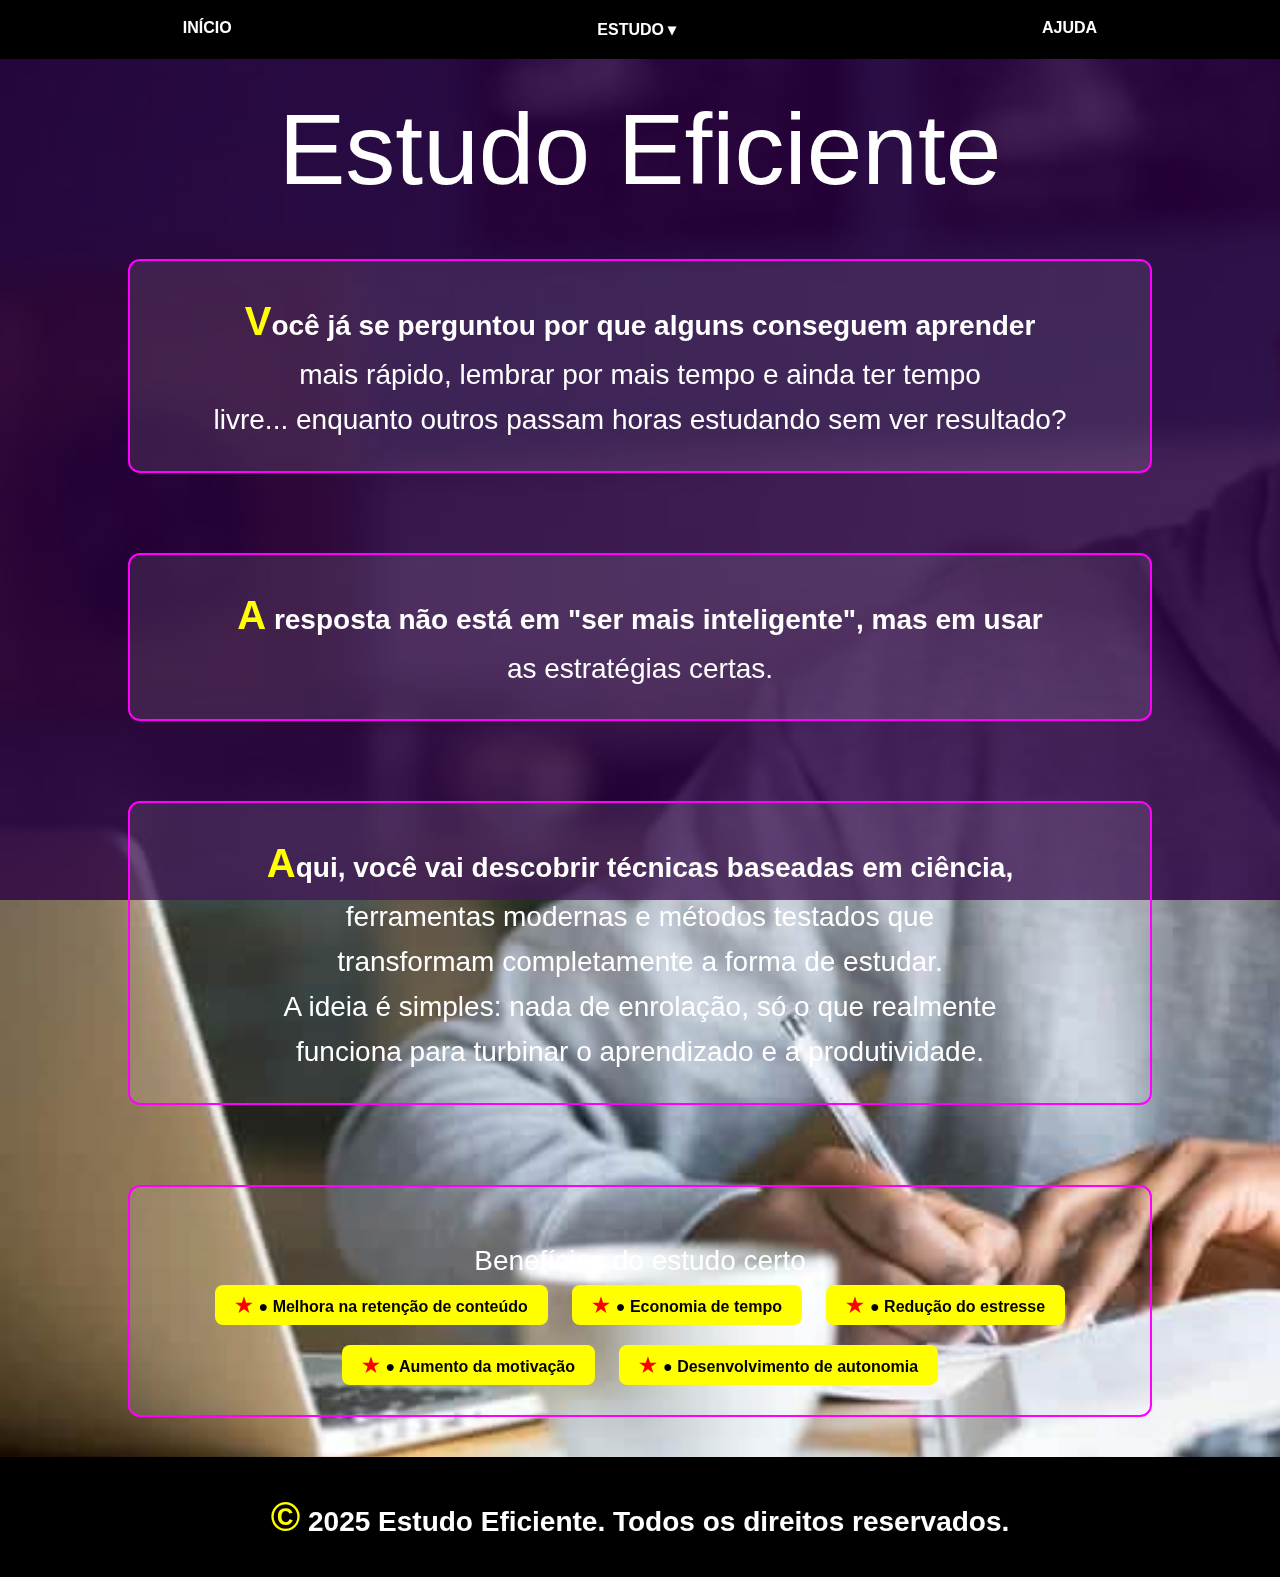
<file: index.html>
<!DOCTYPE html>
<html lang="pt-br">

<head>
  <meta charset="utf-8">
  <meta name="viewport" content="width=device-width, initial-scale=1.0">
  <title>Página Inicial</title>
  <link rel="stylesheet" href="reset.css">
  <link rel="stylesheet" href="style.css">
</head>

<body class="indexback">

  <nav class="navegacao">

    <a href="index.html">Início</a>

    <div class="dropdown">
      <button class="dropbtn">Estudo ▾</button>
      <div class="dropdown-content">
        <a href="formaerrada.html">Você estuda de forma errada</a>
        <a href="comoestudar.html">Como estudar?</a>
        <a href="produtividademaxima.html">Produtividade máxima</a>
        <a href="apsseferramentas.html">Apps e ferramentas</a>
      </div>
    </div>

    <a href="ajuda.html">Ajuda</a>

  </nav>


  <h1>Estudo Eficiente</h1>

  <div class="bloco">
    <p>Você já se perguntou por que alguns conseguem aprender<br>mais rápido, lembrar por mais tempo e ainda ter
      tempo<br> livre... enquanto outros passam horas estudando sem ver resultado?</p>
  </div>

  <div class="bloco">
    <p>A resposta não está em "ser mais inteligente", mas em usar<br> as estratégias certas.</p>
  </div>

  <div class="bloco">
    <p>Aqui, você vai descobrir técnicas baseadas em ciência,<br> ferramentas modernas e métodos testados que<br>
      transformam completamente a forma de estudar.<br>A ideia é simples: nada de enrolação, só o que
      realmente<br>funciona para turbinar o aprendizado e a produtividade.</p>
  </div>

  <div class="bloco">
    <h2><b>Benefícios do estudo certo</b></h2>
    <ul class="lista-estudo">
      <li>● Melhora na retenção de conteúdo</li>
      <li>● Economia de tempo</li>
      <li>● Redução do estresse</li>
      <li>● Aumento da motivação</li>
      <li>● Desenvolvimento de autonomia</li>
    </ul>
  </div>

  <footer>
    <p>&copy; 2025 Estudo Eficiente. Todos os direitos reservados.</p>
  </footer>

</body>

</html>
</file>
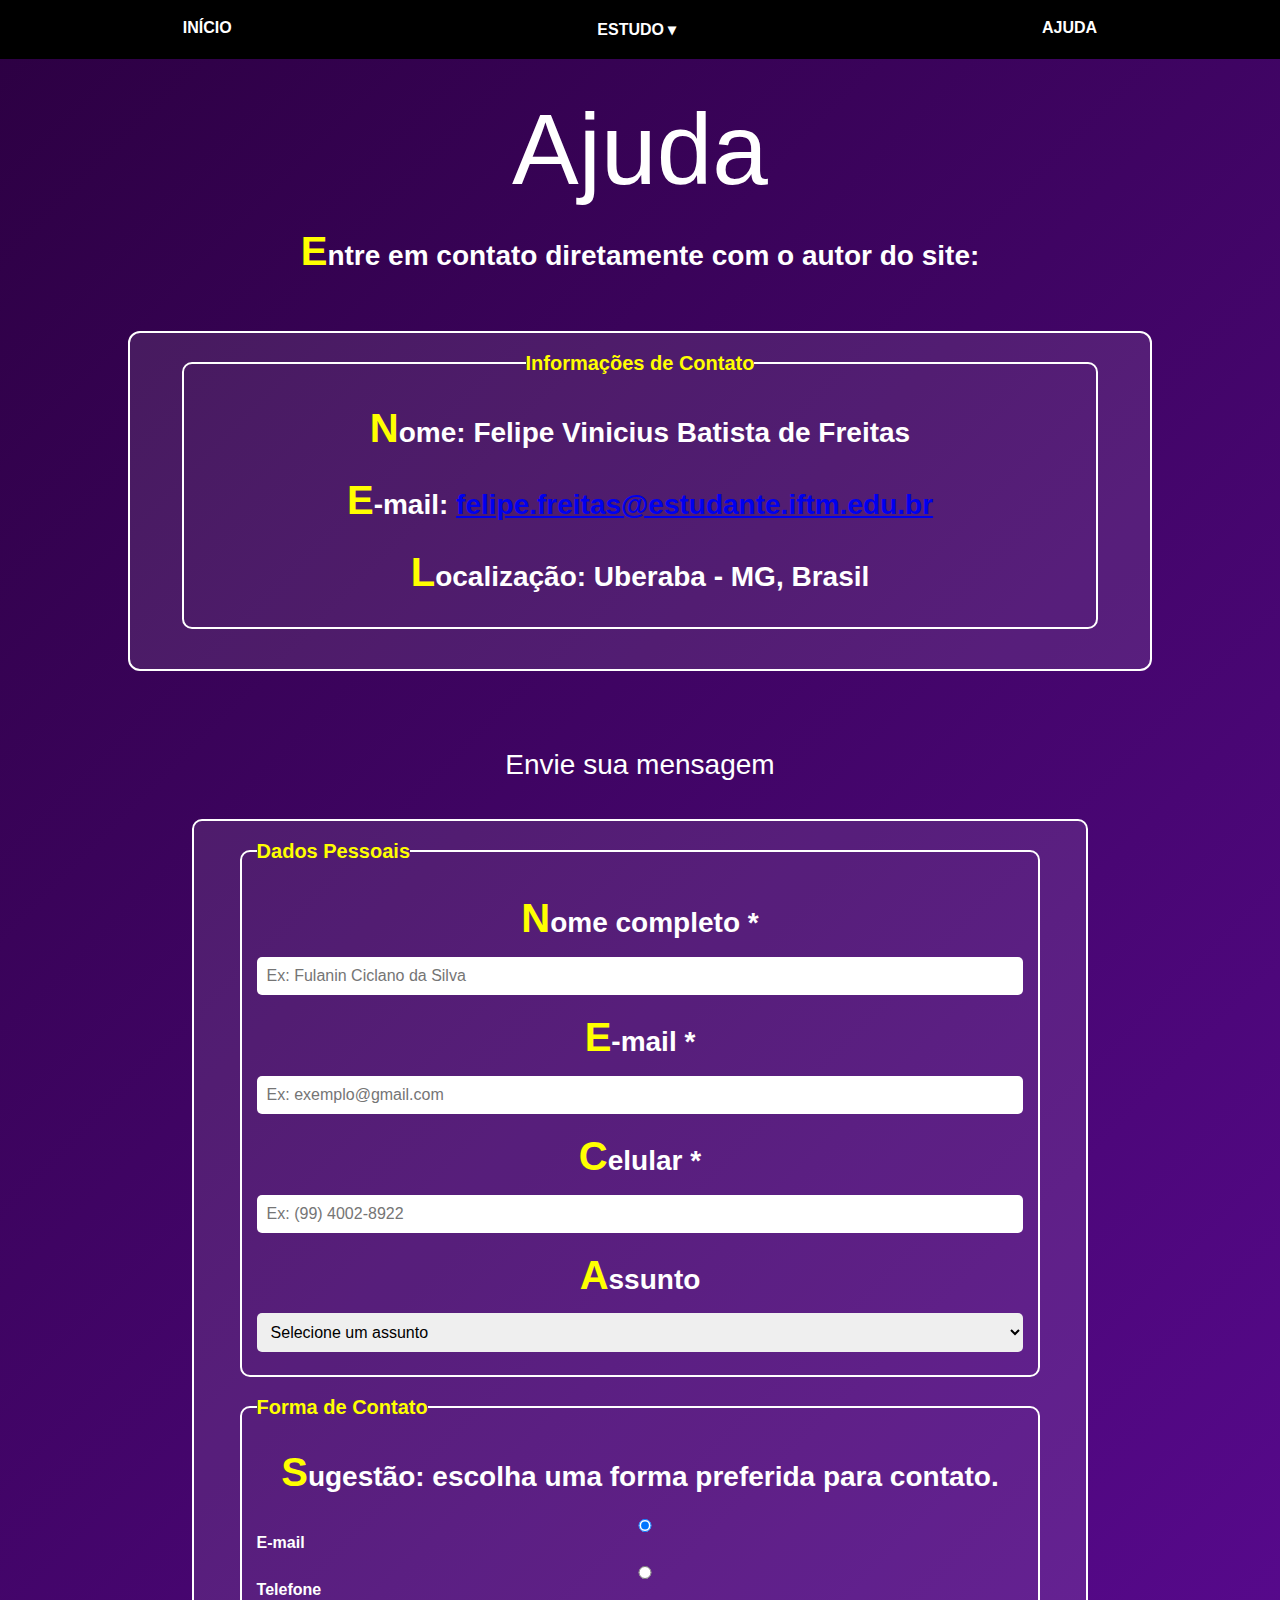
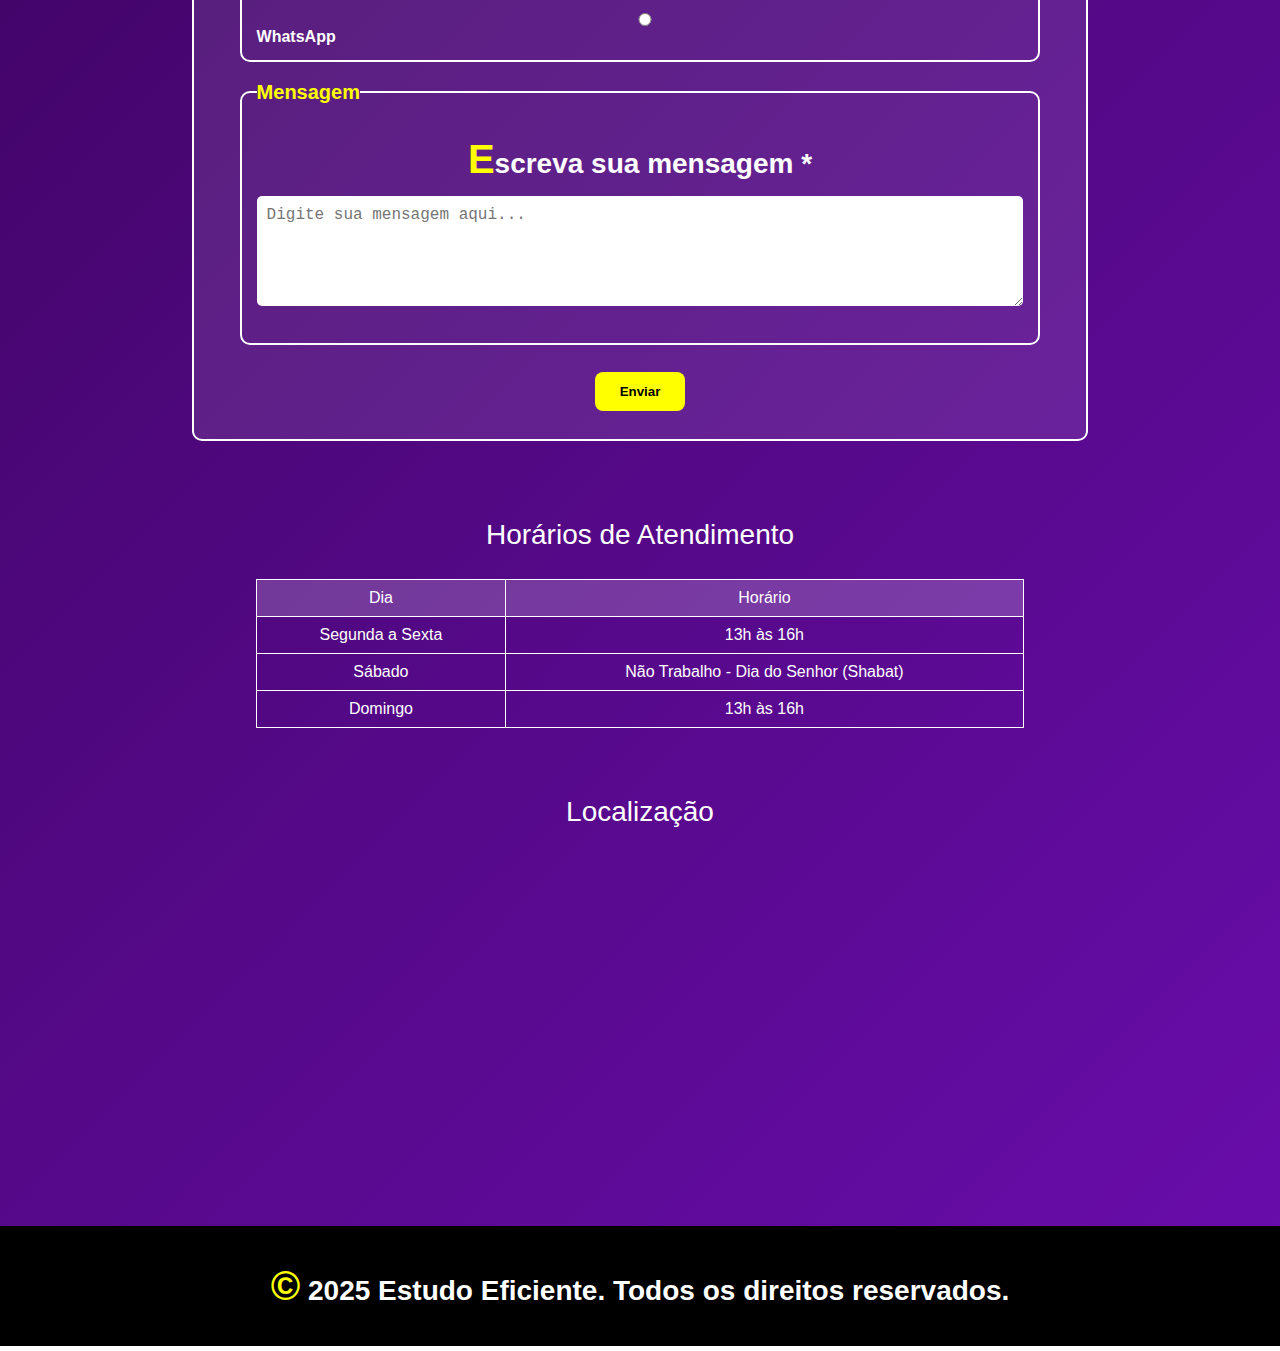
<file: ajuda.html>
<!DOCTYPE html>
<html lang="pt-br">

<head>
  <meta charset="utf-8">
  <meta name="viewport" content="width=device-width, initial-scale=1.0">
  <title>Ajuda</title>
  <link rel="stylesheet" href="reset.css">
  <link rel="stylesheet" href="style.css">
  <style>
    /* ====== ESTILOS ESPECÍFICOS DO FORMULÁRIO ====== */

    form {
      width: 70%;
      margin: 40px auto;
      background-color: rgba(255, 255, 255, 0.1);
      border: 2px solid white;
      border-radius: 10px;
      padding: 20px;
      box-sizing: border-box;
      text-align: left;
    }

    fieldset {
      border: 2px solid white;
      margin-bottom: 20px;
      padding: 15px;
      border-radius: 10px;
    }

    legend {
      color: yellow;
      font-weight: bold;
      font-size: 20px;
    }

    label {
      display: block;
      margin-top: 10px;
      color: white;
      font-weight: bold;
    }

    input,
    select,
    textarea {
      width: 100%;
      padding: 10px;
      margin-top: 5px;
      border-radius: 5px;
      border: none;
      box-sizing: border-box;
      font-size: 16px;
    }

    input:focus,
    textarea:focus,
    select:focus {
      outline: 2px solid yellow;
      background-color: rgba(255, 255, 255, 0.2);
      transition: 0.3s;
    }

    /* ====== BOTÃO ====== */
    .botao-enviar {
      background-color: yellow;
      color: black;
      font-weight: bold;
      border: none;
      border-radius: 8px;
      padding: 12px 25px;
      cursor: pointer;
      transition: background-color 0.3s, transform 0.3s;
    }

    .botao-enviar:hover {
      background-color: white;
      transform: scale(1.05);
    }

    .botao-enviar:active {
      transform: scale(0.95);
    }

    /* ====== TABELA ====== */
    table {
      width: 60%;
      margin: 30px auto;
      border-collapse: collapse;
      text-align: center;
    }

    th,
    td {
      border: 1px solid white;
      padding: 10px;
      color: white;
    }

    th {
      background-color: rgba(255, 255, 255, 0.2);
    }

    /* ====== IFRAME ====== */
    iframe {
      width: 100%;
      /* ocupa toda a largura disponível */
      height: 400px;
      /* altura ajustável */
      border: 0;
      /* remove a borda */
      display: block;
    }
  </style>
</head>

<body>

  <nav class="navegacao">

    <a href="index.html">Início</a>

    <div class="dropdown">
      <button class="dropbtn">Estudo ▾</button>
      <div class="dropdown-content">
        <a href="formaerrada.html">Você estuda de forma errada</a>
        <a href="comoestudar.html">Como estudar?</a>
        <a href="produtividademaxima.html">Produtividade máxima</a>
        <a href="apsseferramentas.html">Apps e ferramentas</a>
      </div>
    </div>

    <a href="ajuda.html">Ajuda</a>

  </nav>

  <header>
    <h1>Ajuda</h1>
    <p>Entre em contato diretamente com o autor do site:</p>
  </header>

  <section class="bloco">
    <fieldset>
      <legend>Informações de Contato</legend>
      <p><strong>Nome:</strong> Felipe Vinicius Batista de Freitas</p>
      <p><strong>E-mail:</strong>
        <a href="mailto:felipe.freitas@estudante.iftm.edu.br">
          felipe.freitas@estudante.iftm.edu.br
        </a>
      </p>
      <p><strong>Localização:</strong> Uberaba - MG, Brasil</p>
    </fieldset>
  </section>

  <section>
    <h2>Envie sua mensagem</h2>
    <form action="#" method="post">
      <fieldset>
        <legend>Dados Pessoais</legend>

        <p>
          <label for="nome">Nome completo *</label>
          <input type="text" id="nome" name="nome" placeholder="Ex: Fulanin Ciclano da Silva" required>
        </p>

        <p>
          <label for="email">E-mail *</label>
          <input type="email" id="email" name="email" placeholder="Ex: exemplo@gmail.com" required>
        </p>

        <p>
          <label for="telefone">Celular *</label>
          <input type="tel" id="telefone" name="telefone" placeholder="Ex: (99) 4002-8922" required
            pattern="\(\d{2}\)\s?\d{5}-\d{4}">
        </p>

        <p>
          <label for="assunto">Assunto</label>
          <select id="assunto" name="assunto">
            <option value="">Selecione um assunto</option>
            <option value="duvida">Dúvida</option>
            <option value="sugestao">Sugestão</option>
            <option value="elogio">Elogio</option>
            <option value="outros">Outros</option>
          </select>
        </p>
      </fieldset>

      <fieldset>
        <legend>Forma de Contato</legend>
        <p>Sugestão: escolha uma forma preferida para contato.</p>
        <label><input type="radio" name="contato" value="email" checked> E-mail</label>
        <label><input type="radio" name="contato" value="telefone"> Telefone</label>
        <label><input type="radio" name="contato" value="whatsapp"> WhatsApp</label>
      </fieldset>

      <fieldset>
        <legend>Mensagem</legend>
        <p>
          <label for="mensagem">Escreva sua mensagem *</label>
          <textarea id="mensagem" name="mensagem" rows="5" placeholder="Digite sua mensagem aqui..."
            required></textarea>
        </p>
      </fieldset>

      <p style="text-align:center;">
        <button type="submit" class="botao-enviar" id="enviar">Enviar</button>
      </p>
    </form>
  </section>

  <section>
    <h2>Horários de Atendimento</h2>
    <table>
      <thead>
        <tr>
          <th>Dia</th>
          <th>Horário</th>
        </tr>
      </thead>
      <tbody>
        <tr>
          <td>Segunda a Sexta</td>
          <td>13h às 16h</td>
        </tr>
        <tr>
          <td>Sábado</td>
          <td>Não Trabalho - Dia do Senhor (Shabat)</td>
        </tr>
        <tr>
          <td>Domingo</td>
          <td>13h às 16h</td>
        </tr>
      </tbody>
    </table>
  </section>

  <section>
    <h2>Localização</h2>
    <iframe
      src="https://www.google.com/maps/embed?pb=!1m18!1m12!1m3!1d3756.4961!2d-47.9325!3d-19.7472!2m3!1f0!2f0!3f0!3m2!1i1024!2i768!4f13.1!3m3!1m2!1s0x94b7b9e9c57b6ef9%3A0x91be5d09a4e3db6b!2sIFTM%20-%20Campus%20Uberaba!5e0!3m2!1spt-BR!2sbr!4v0000000000000"
      width="600" height="450" style="border:1;" allowfullscreen="" loading="lazy"
      referrerpolicy="no-referrer-when-downgrade">
    </iframe>
  </section>


  <footer>
    <p>&copy; 2025 Estudo Eficiente. Todos os direitos reservados.</p>
  </footer>
</body>

</html>
</file>
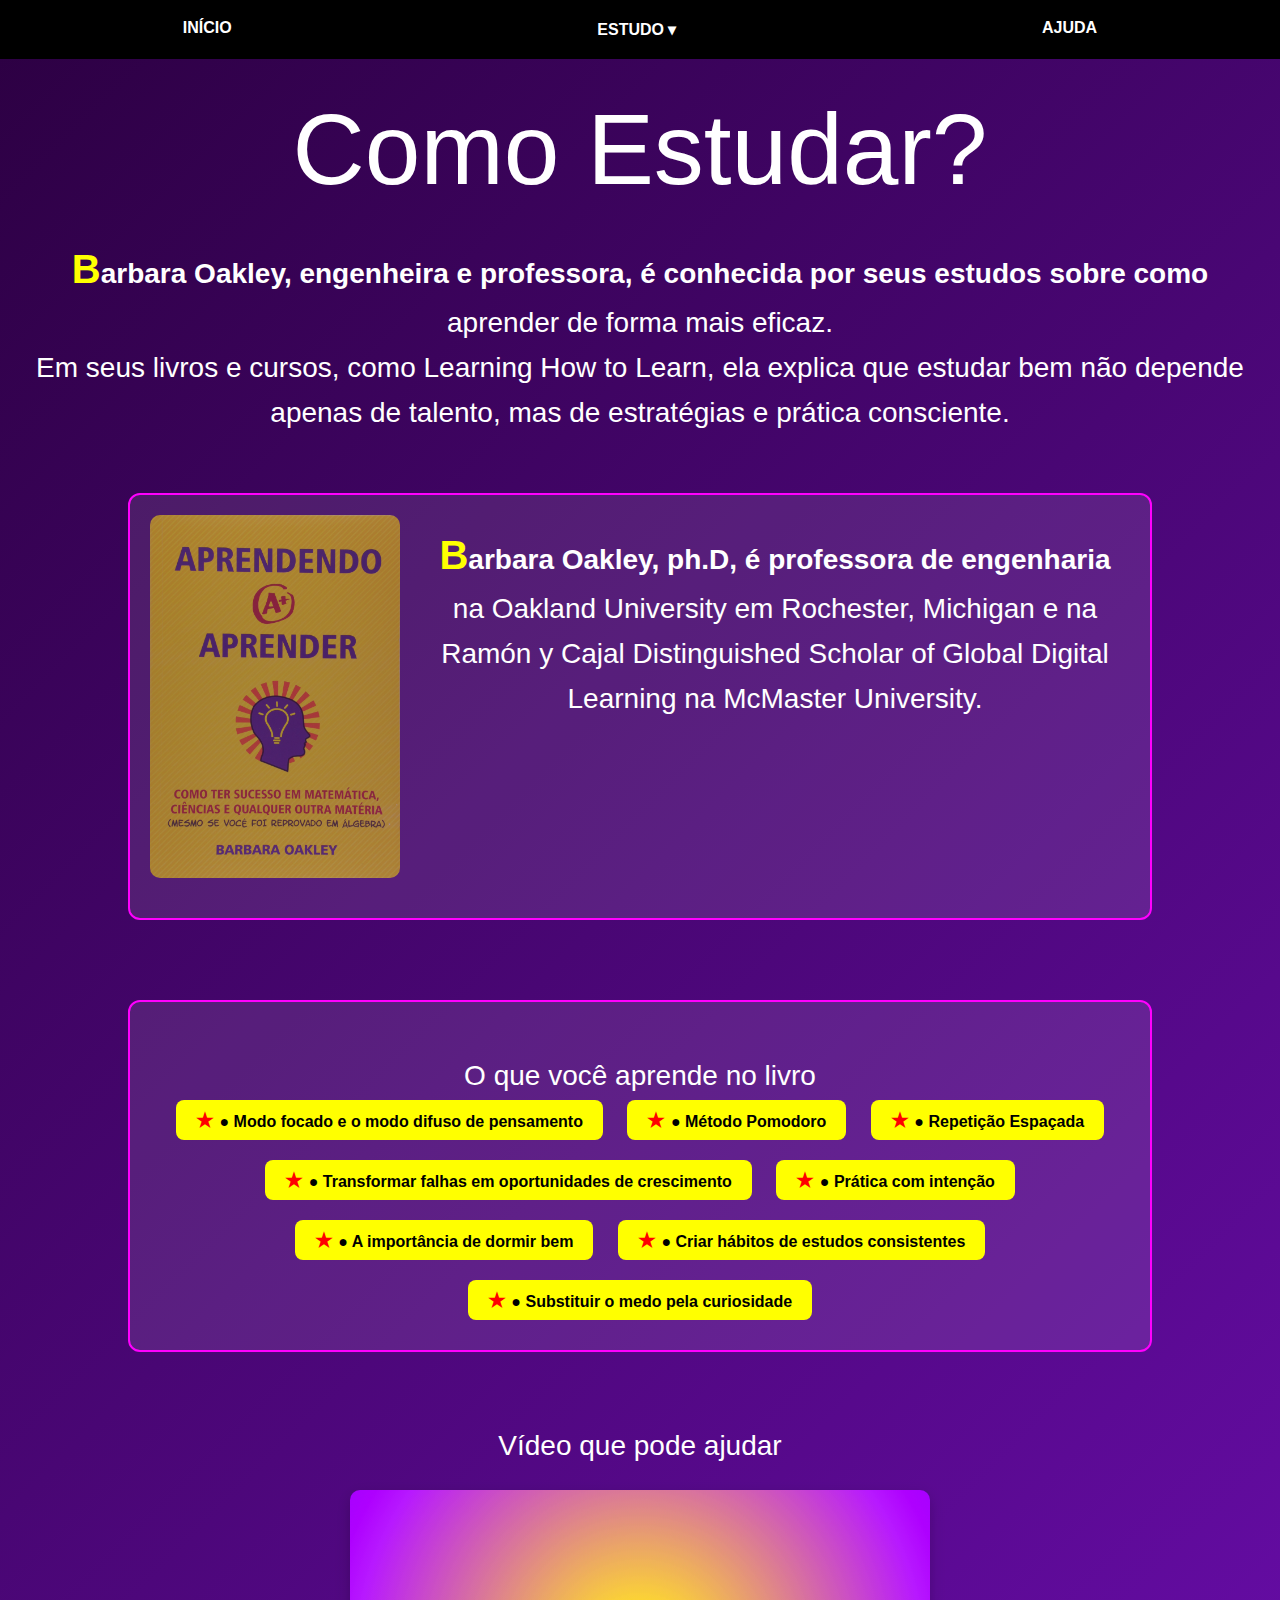
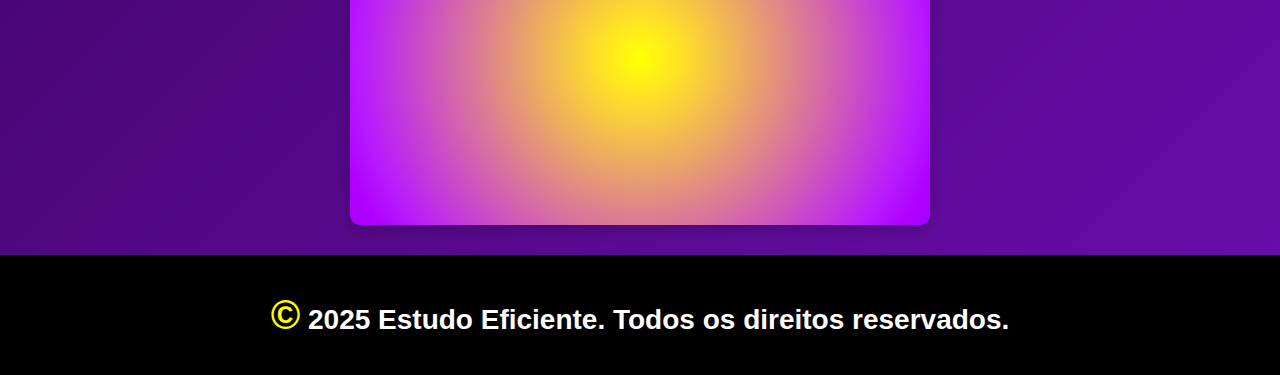
<file: comoestudar.html>
<!DOCTYPE html>
<html lang="pt-br">

<head>
  <meta charset="utf-8">
  <title>Como Estudar?</title>
  <link rel="stylesheet" href="reset.css">
  <link rel="stylesheet" href="style.css">
  <style>
    /* ====== STYLE ESPECÍFICOS DA PÁGINA ====== */
    .livrobo {
      float: left;
      width: 250px;
      margin: 0 20px 20px 0;
      border-radius: 10px;
      opacity: 0.6;
      filter: dropshadow(25px 25px 5px #CCCCCC);
    }

    .livrobo:hover {
      opacity: 0.9;
      transition: 400ms;
      transform: translateY(-10px);
      box-shadow: 0 10px 25px rgba(0, 0, 0, 0.3);
    }

    iframe {
      display: block;
      margin: 0 auto;
      max-width: 100%;
      margin: 30px auto;
      border-radius: 10px;
      background: radial-gradient(circle, #fffa7a, #6a0dad);
      padding: 10px;
      box-shadow: 0 5px 15px rgba(0, 0, 0, 0.2);
      transition: box-shadow 0.4s ease, transform 0.4s ease;
      filter: saturate(200%);
    }

    iframe:hover {
      transform: translateY(-20px);
      box-shadow: 0 10px 25px rgba(0, 0, 0, 0.3);
    }
  </style>
</head>

<body>
  <nav class="navegacao">

    <a href="index.html">Início</a>

    <div class="dropdown">
      <button class="dropbtn">Estudo ▾</button>
      <div class="dropdown-content">
        <a href="formaerrada.html">Você estuda de forma errada</a>
        <a href="comoestudar.html">Como estudar?</a>
        <a href="produtividademaxima.html">Produtividade máxima</a>
        <a href="apsseferramentas.html">Apps e ferramentas</a>
      </div>
    </div>

    <a href="ajuda.html">Ajuda</a>

  </nav>

  <h1>Como Estudar?</h1>

  <div class="bloconormal">
    <p>Barbara Oakley, engenheira e professora, é conhecida por seus estudos sobre como aprender de forma mais
      eficaz.<br> Em seus livros e cursos, como Learning How to Learn, ela explica que estudar bem não depende apenas de
      talento, mas de estratégias e prática consciente.</p>
  </div>

  <div class="bloco">
    <img src="livrobo.jpg" alt="Livro da Barbara Oakley" class="livrobo">
    <p>Barbara Oakley, ph.D, é professora de engenharia na Oakland University em Rochester, Michigan e na Ramón y Cajal
      Distinguished Scholar of Global Digital Learning na McMaster University.</p>
  </div>

  <div class="bloco">
    <h2><b>O que você aprende no livro</b></h2>
    <ul class="lista-estudo">
      <li>● Modo focado e o modo difuso de pensamento</li>
      <li>● Método Pomodoro</li>
      <li>● Repetição Espaçada</li>
      <li>● Transformar falhas em oportunidades de crescimento</li>
      <li>● Prática com intenção</li>
      <li>● A importância de dormir bem</li>
      <li>● Criar hábitos de estudos consistentes</li>
      <li>● Substituir o medo pela curiosidade</li>
    </ul>
  </div>

  <section>
    <h2>Vídeo que pode ajudar</h2>
    <iframe width="560" height="315" src="https://www.youtube.com/embed/EsGSw-z-N5Y" title="Vídeo para auxílio"
      frameborder="  0" allow="accelerometer; autoplay; clipboard-write; encrypted-media; gyroscope; picture-in-picture"
      allowfullscreen>
    </iframe>


  </section>

  <footer>
    <p>&copy; 2025 Estudo Eficiente. Todos os direitos reservados.</p>
  </footer>


</body>

</html>
</file>
<file: style.css>
body {
    margin: 0;
    height: 100%;
    font-family: Arial, Helvetica, sans-serif;
    background-color: rgba(44, 0, 66, 0.8);
    display: flex;
    flex-direction: column;
    background: linear-gradient(135deg, #2c0042, #6a0dad);
    color: white;
}

.indexback::before {
    /* pra colocar o fundo roxo para trás e mesclar com o jpg (nem sabia que tinha como fazer isso, demorou achar um tutorial :( ) */
    content: "";
    position: fixed;
    width: 100%;
    height: 100%;
    background-color: rgba(44, 0, 66, 0.8);
    z-index: -1;
}

.indexback {
    background: url('homem-estudando.jpg');
    background-size: cover;
}

.navegacao {
    background-color: black;
    display: flex;
    justify-content: space-around;
    padding: 10px 0;
    text-transform: uppercase;
    font-weight: bold;
}

/* Efeito de zoom para os links da navegação */
.navegacao a {
    color: white;
    text-decoration: none;
    padding: 10px 20px;
    border-radius: 5px;
    transition: 0.3s ease;
}

.navegacao a:hover {
    background-color: white;
    color: black;
    transform: scale(1.1);
}

.navegacao a:active {
    background-color: purple;
    color: black;
}

h1 {
    text-align: center;
    font-size: 100px;
    margin: 40px 0 20px 0;
    color: white;
}

h2 {
    font-size: 28px;
    color: white;
    text-align: center;
    margin-top: 40px;
}

p {
    text-align: center;
    font-size: 28px;
    line-height: 1.6;
    margin: 8px 0;
}

.bloco {
    width: 80%;
    margin: 40px auto;
    padding: 20px;
    box-sizing: border-box;
    text-align: center;
}

/* Só o ultimo terá a caixa*/
.bloconormal {
    margin: 0;
    padding: 10px;
}

.bloco {
    background-color: rgba(255, 255, 255, 0.1);
    border: 2px solid white;
    border-radius: 12px;
}

.lista-estudo {
    list-style: none;
    padding: 0;
    text-align: center;
}

.lista-estudo li {
    display: inline-block;
    background-color: yellow;
    color: black;
    font-weight: bold;
    border-radius: 8px;
    padding: 10px 20px;
    margin: 10px;
}

footer {
    background-color: black;
    color: white;
    text-align: center;
    padding: 20px;
    margin-top: auto font-size:14px;
}

.lista-estudo li {
    display: inline-block;
    background-color: yellow;
    color: black;
    font-weight: bold;
    border-radius: 8px;
    padding: 10px 20px;
    margin: 10px;
}

.lista-estudo li:hover {
    transform: scale(1.1);
    transition: 0.3s;
}

fieldset {
    border: 2px solid white;
    margin-bottom: 20px;
    padding: 15px;
    border-radius: 10px;
}

legend {
    color: yellow;
    font-weight: bold;
    font-size: 20px;
}

table {
    width: 60%;
    margin: 30px auto;
    border-collapse: collapse;
    text-align: center;
    margin-bottom: 40px;
}

th,
td {
    border: 1px solid white;
    padding: 10px;
    color: white;
}

form {
    width: 60%;
    margin: 30px auto;
    background-color: rgba(255, 255, 255, 0.1);
    border-radius: 12px;
    padding: 20px;
}

label {
    font-weight: bold;
    color: yellow;
}

input,
select,
textarea {
    width: 90%;
    padding: 10px;
    margin-top: 5px;
    border: none;
    border-radius: 8px;
    font-size: 16px;
}

input:focus,
textarea:focus,
select:focus {
    outline: 5px solid yellow;
    background-color: rgba(255, 255, 255, 0.2);
    transition: 0.5s;
}

button {
    background-color: yellow;
    color: black;
    font-weight: bold;
    border: none;
    padding: 12px 25px;
    border-radius: 8px;
    cursor: pointer;
    transition: 0.3s;
}

button:hover {
    background-color: white;
    transform: scale(1.1);
}

button:hover {
    cursor: pointer;
}

/* ====== PSEUDOCLASSES ====== */

/* Estrela antes de todos os itens da lista */
.lista-estudo li::before {
    content: "★ ";
    color: red;
    font-size: 20px;
}

/* Criar marcador na frente dos parágrafos */
p::first-line {
    font-weight: bold;
}

p::first-letter {
    font-size: 40px;
    color: yellow;
}

h1~.bloco {
    border-color: #ff00ff;
}

/* ====== DROPDOWN ====== */

.dropdown {
    position: relative;
}

.dropbtn {
    background: none;
    color: white;
    font-weight: bold;
    border: none;
    padding: 10px 20px;
    cursor: pointer;
    text-transform: uppercase;
    font-size: 16px;
}

.dropbtn:hover {
    background-color: white;
    color: black;
    border-radius: 5px;
    transition: 0.3s;
}

/* Menu que abre */
.dropdown-content {
    display: none;
    position: absolute;
    background-color: black;
    min-width: 220px;
    border-radius: 5px;
    box-shadow: 0px 8px 16px rgba(255, 255, 255, 0.3);
    top: 40px;
    /* desce o menu */
    z-index: 200;
}

.dropdown-content a {
    display: block;
    padding: 12px 15px;
    color: white;
    text-decoration: none;
    text-transform: none;
    font-weight: normal;
}

.dropdown-content a:hover {
    background-color: white;
    color: black;
}

.dropdown:hover .dropdown-content {
    display: block;
}

/* ====================== */
/*      RESPONSIVIDADE    */
/* ====================== */

/* Ajuste do fieldset em telas pequenas */
fieldset {
    width: 90%;
    margin-left: auto;
    margin-right: auto;
}

/* Menu usando :checked (modo mobile) */
#menu-toggle {
    display: none;
}

.menu-icon {
    display: none;
    font-size: 32px;
    cursor: pointer;
    color: yellow;
    padding: 10px;
}

/* Quando o checkbox está marcado, abre o menu */
#menu-toggle:checked~.navegacao {
    height: auto;
    display: block;
}

/* ===== RESPONSIVIDADE GERAL ===== */

@media (max-width: 900px) {

    h1 {
        font-size: 60px;
    }

    p {
        font-size: 22px;
    }

    .bloco {
        width: 90%;
    }

    .lista-estudo li {
        display: block;
        width: 80%;
        margin: 10px auto;
    }
}

/* Tamanho estilo celular */
@media (max-width: 600px) {

    /* Mostrar ícone hamburguer */
    .menu-icon {
        display: block;
    }

    .navegacao {
        display: none;
        flex-direction: column;
        text-align: center;
        background-color: black;
    }

    .navegacao a,
    .dropbtn {
        display: block;
        padding: 15px;
        font-size: 20px;
    }

    h1 {
        font-size: 40px;
    }

    .bloco {
        padding: 15px;
    }

    /* Simulação de celulares */
    body {
        background-size: cover;
        background-attachment: fixed;
    }

    /* Ajustar vídeos */
    video,
    iframe {
        width: 100%;
        max-width: 100%;
        height: auto;
    }
}
</file>
